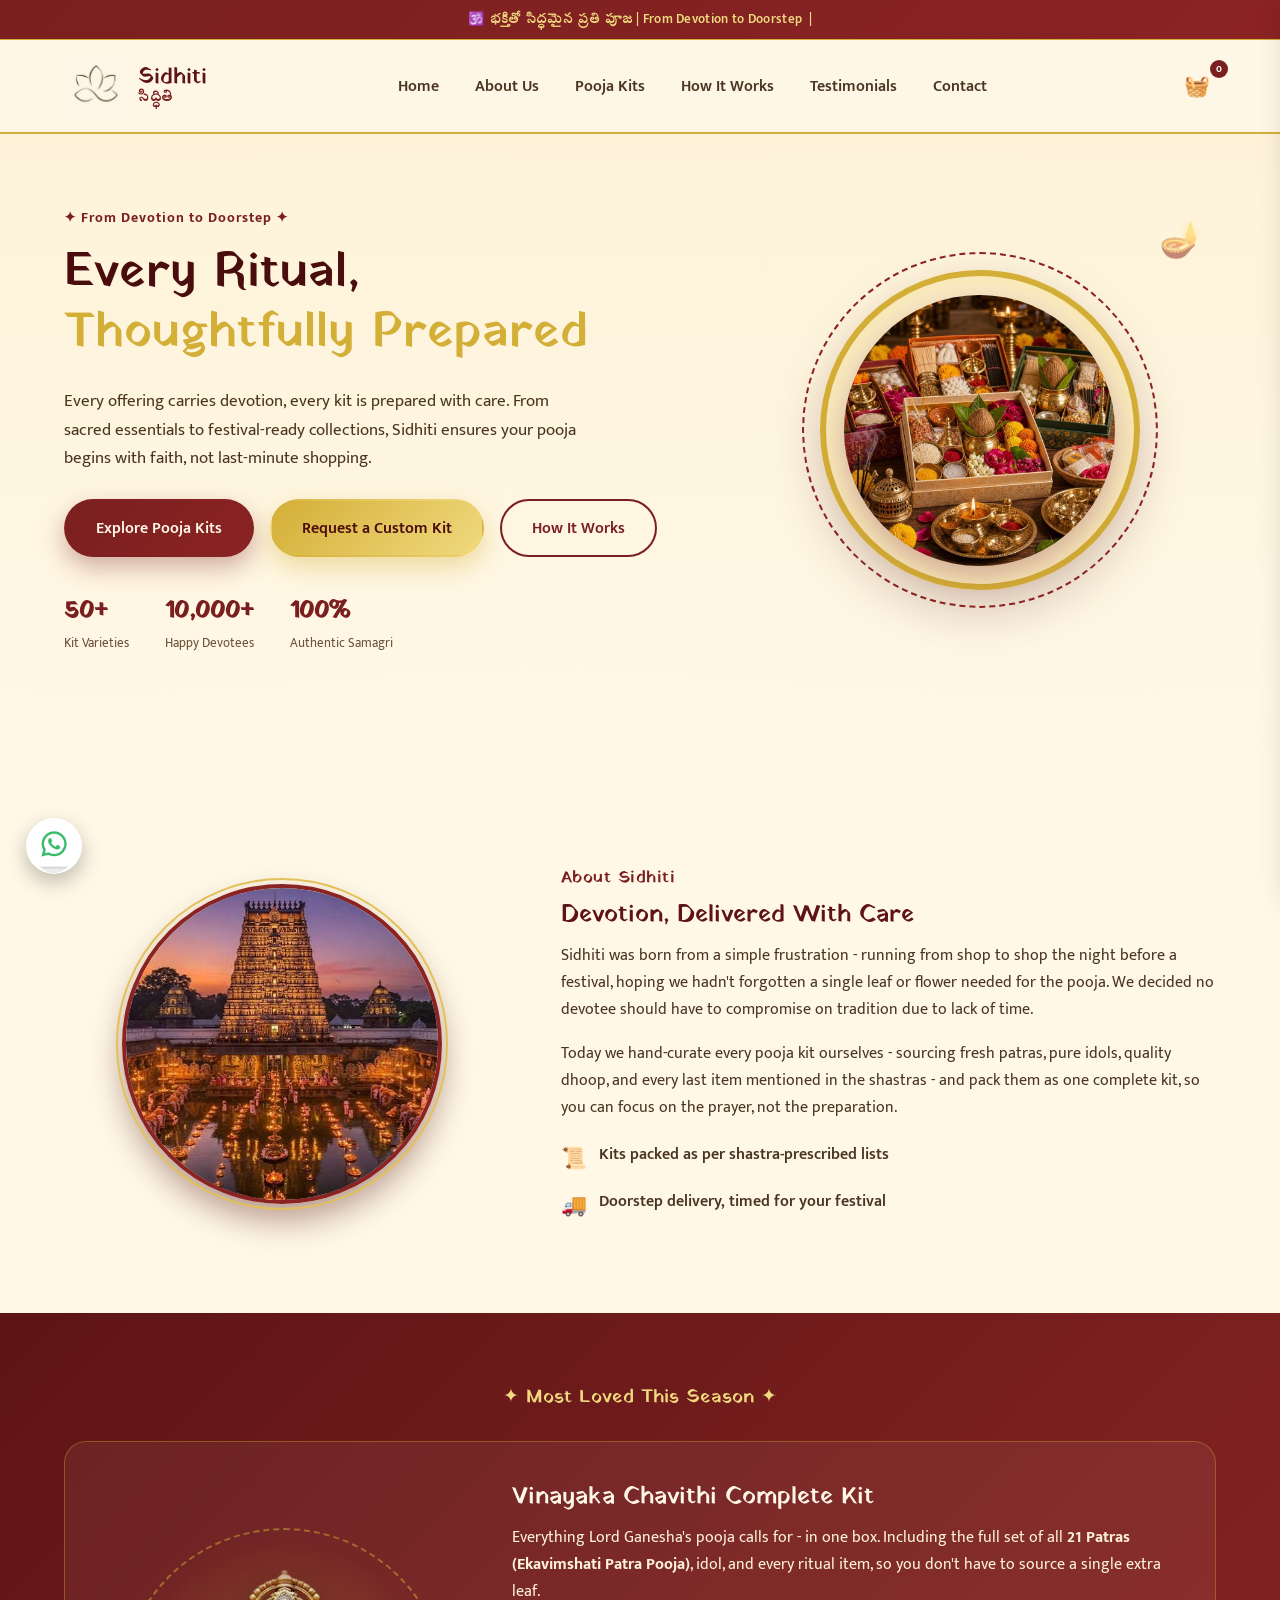
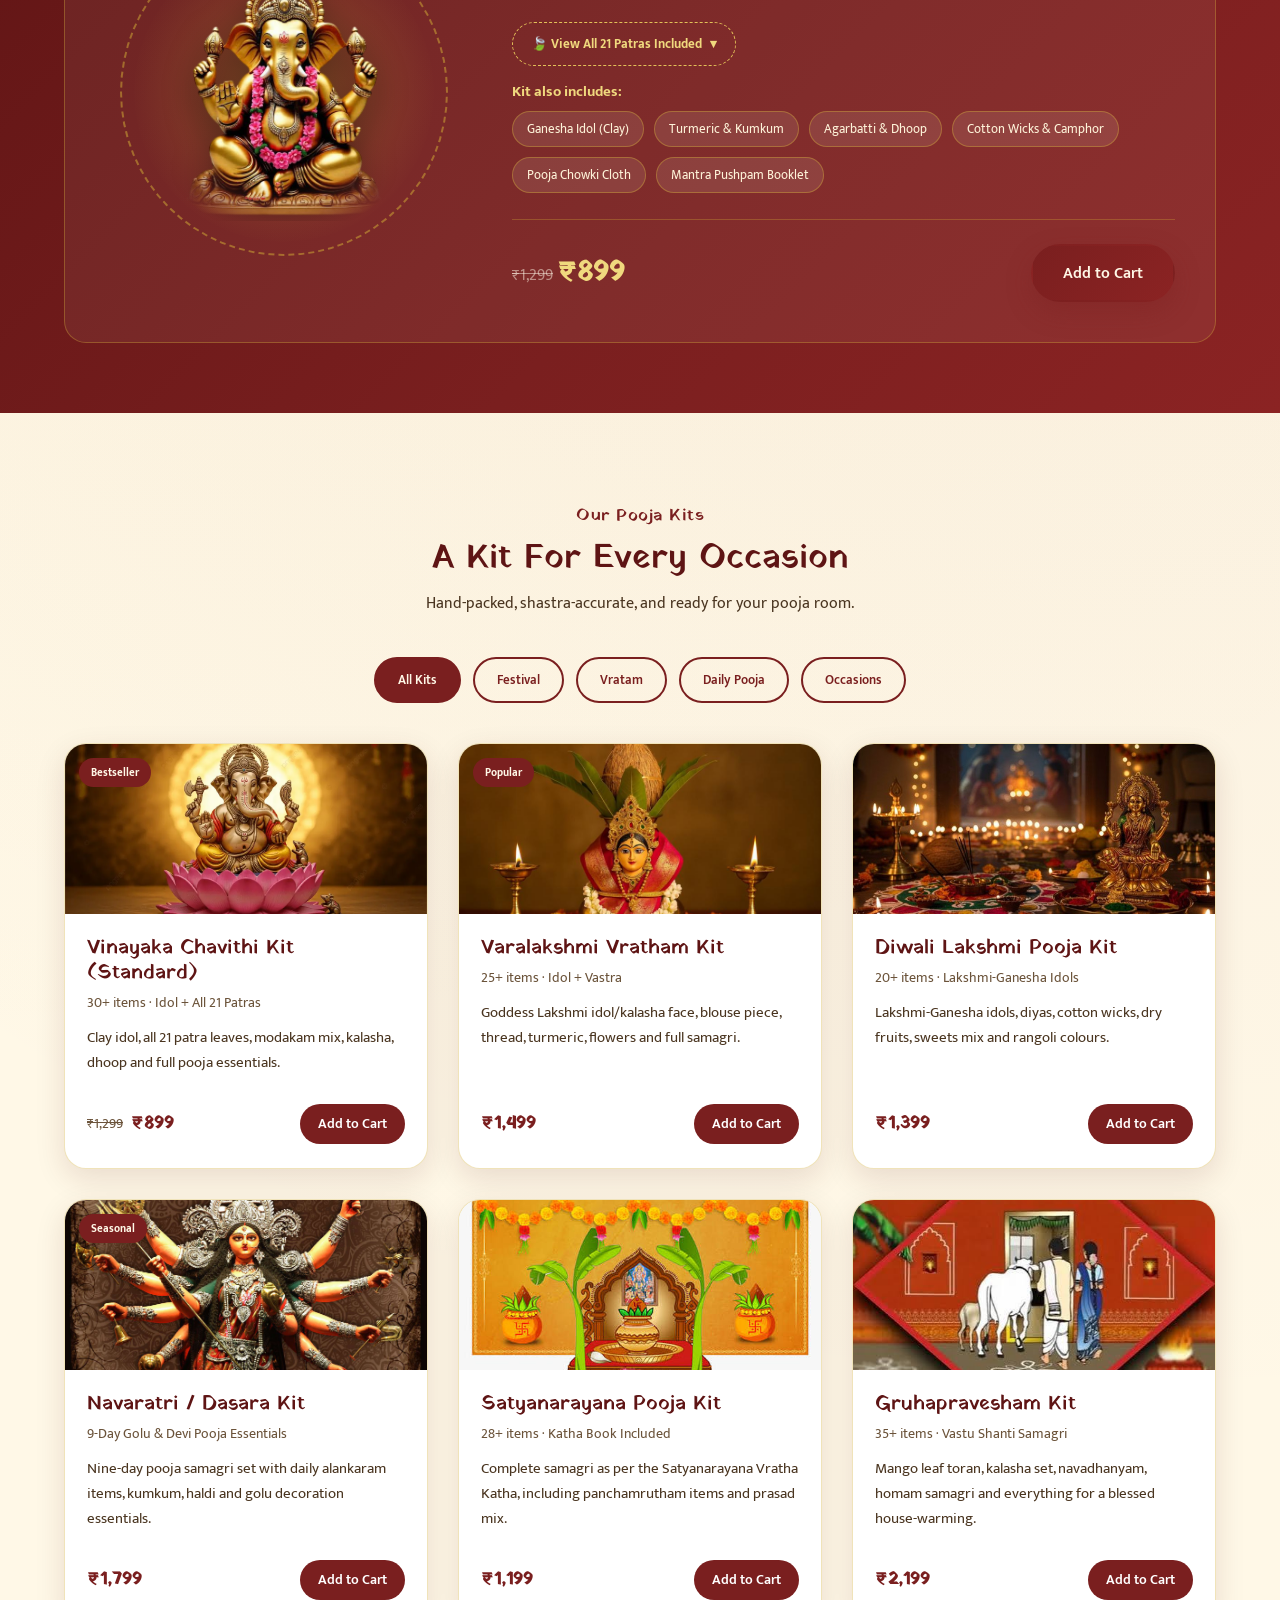
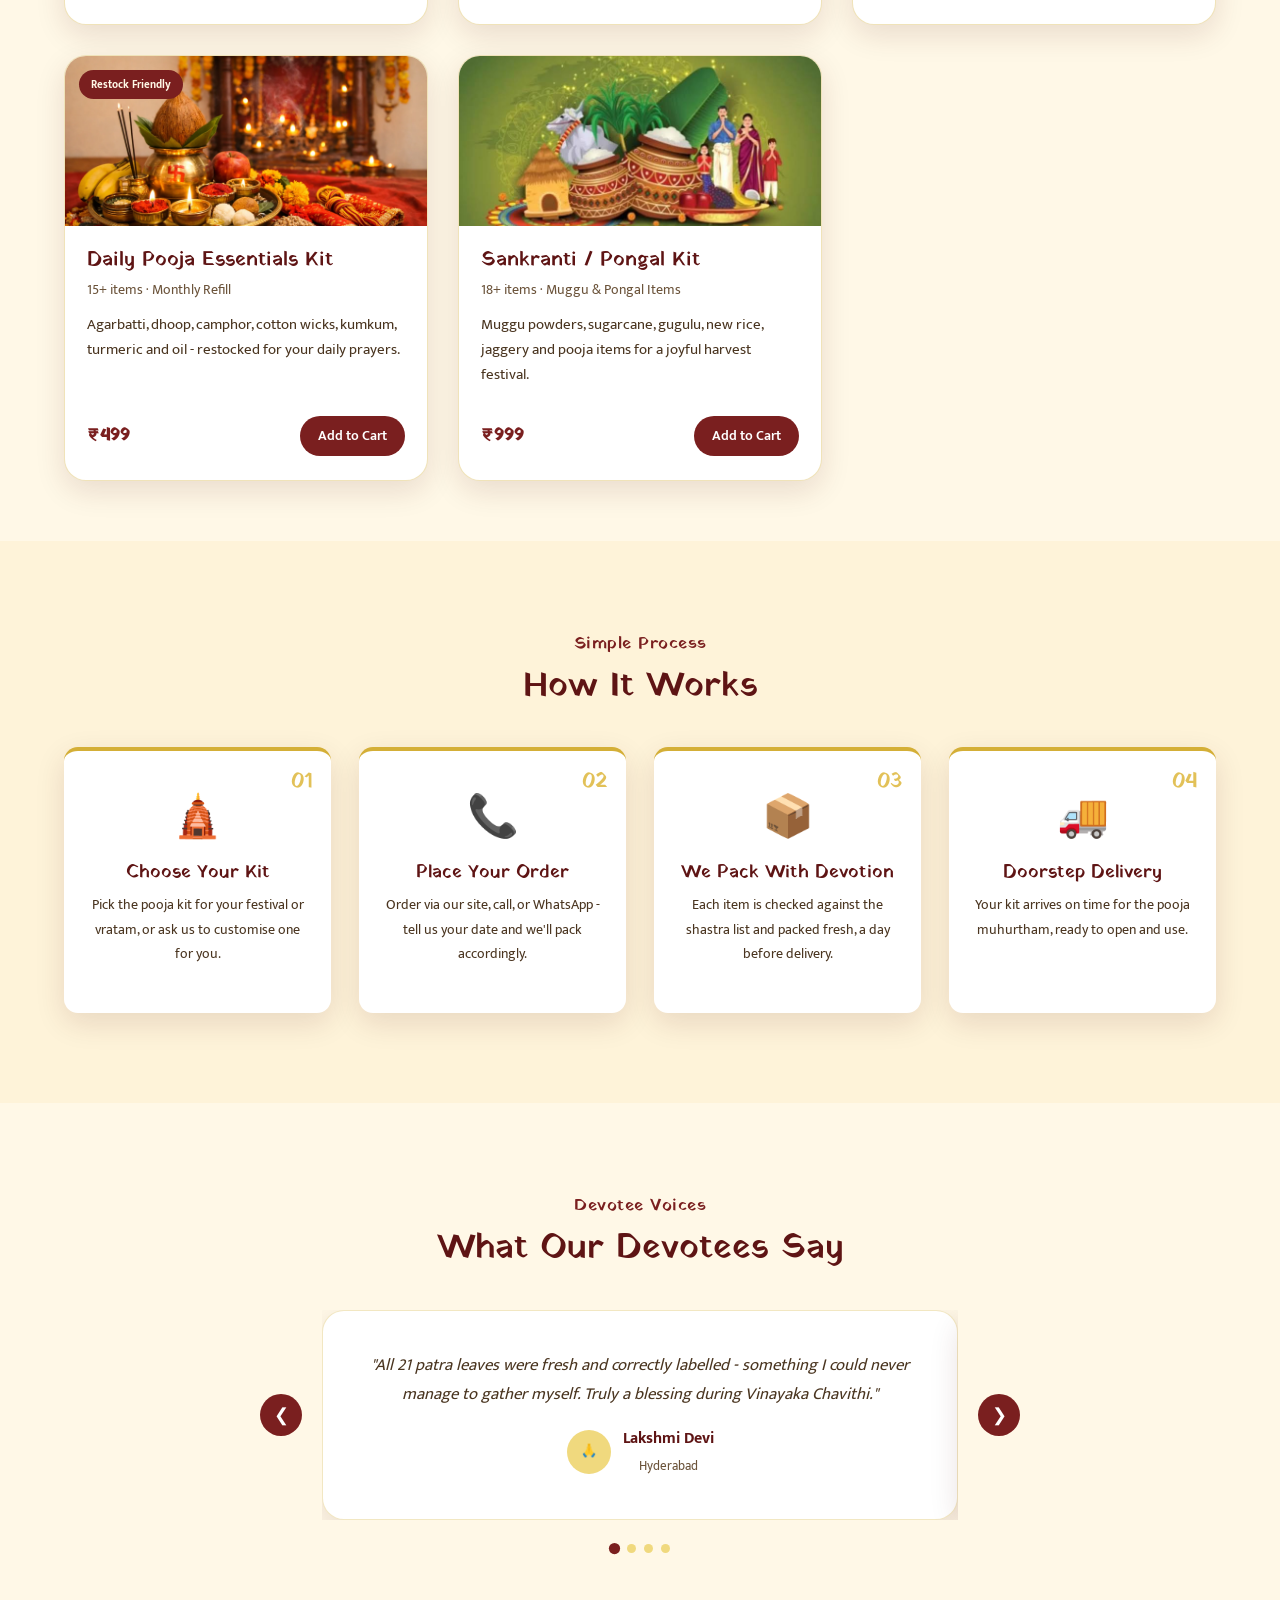
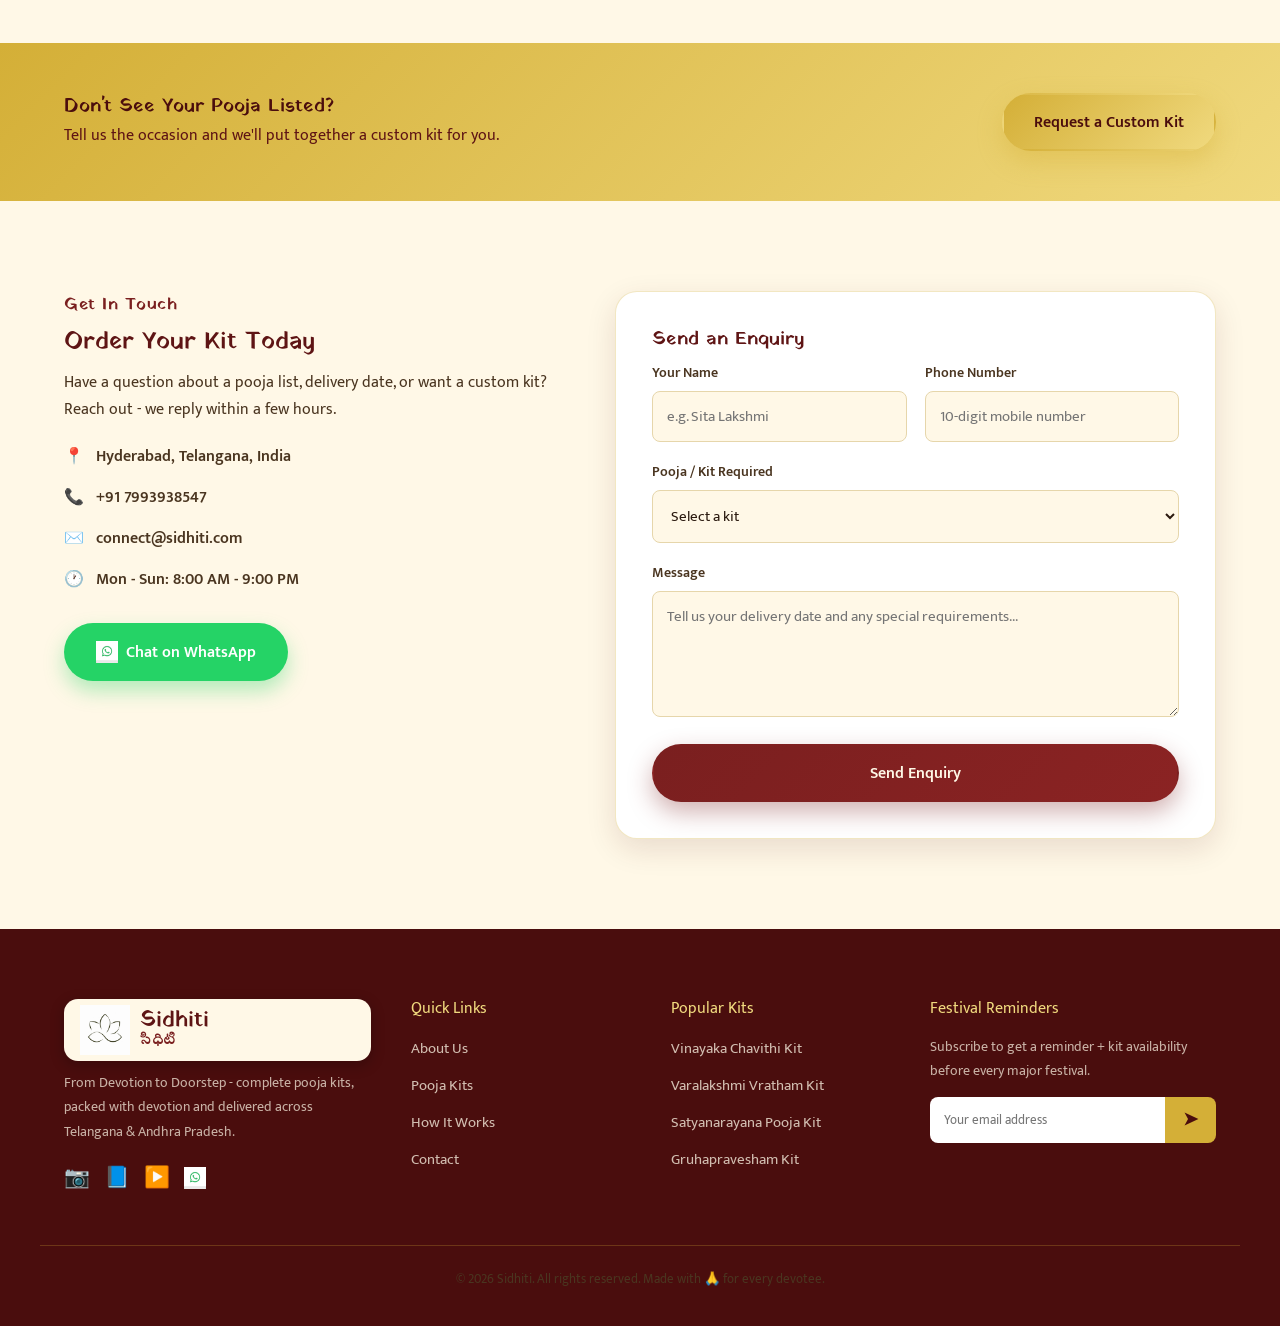
<file: index.html>
<!DOCTYPE html>
<html lang="en">
<head>
<meta charset="UTF-8">
<meta name="viewport" content="width=device-width, initial-scale=1.0">
<title>Sidhiti | From Devotion to Doorstep</title>
<meta name="description" content="Sidhiti - From Devotion to Doorstep. Complete, authentic pooja kits - Vinayaka Chavithi, Varalakshmi Vratham, Satyanarayana Pooja and more - curated for devotees across Telangana &amp; Andhra Pradesh.">
<link rel="preconnect" href="https://fonts.googleapis.com">
<link rel="preconnect" href="https://fonts.gstatic.com" crossorigin>
<link href="https://fonts.googleapis.com/css2?family=Yatra+One&family=Mukta:wght@400;500;600;700&family=Tiro+Telugu&display=swap" rel="stylesheet">
<link rel="stylesheet" href="style.css">
</head>
<body>

<!-- ===== TOP UTILITY BAR ===== -->
<div class="utility-bar">
  <p><span class="telugu-text">🕉️ భక్తితో సిద్ధమైన ప్రతి పూజ</span> | From Devotion to Doorstep &nbsp;|</p>
</div>

<!-- ===== HEADER / NAV ===== -->
<header class="site-header" id="header">
  <div class="container header-inner">
    <a href="#home" class="logo">
      <img src="Sidhiti_Logo.jpeg" alt="Sidhiti - Devotion to your door step" class="logo-img">
      <span class="logo-text">
        <span class="logo-main">Sidhiti</span>
        <span class="logo-sub telugu-text">సిద్ధితి</span>
      </span>
    </a>

    <nav class="main-nav" id="mainNav">
      <ul>
        <li><a href="#home">Home</a></li>
        <li><a href="#about">About Us</a></li>
        <li><a href="#kits">Pooja Kits</a></li>
        <li><a href="#how">How It Works</a></li>
        <li><a href="#testimonials">Testimonials</a></li>
        <li><a href="#contact">Contact</a></li>
      </ul>
    </nav>

    <div class="header-actions">
      <button class="icon-btn" id="cartBtn" aria-label="View cart">
        🧺 <span class="cart-count" id="cartCount">0</span>
      </button>
      <button class="hamburger" id="hamburger" aria-label="Toggle menu">
        <span></span><span></span><span></span>
      </button>
    </div>
  </div>
</header>

<!-- ===== HERO ===== -->
<section class="hero" id="home">
  <div class="hero-diyas" aria-hidden="true">🪔</div>
  <div class="container hero-inner">
    <div class="hero-text">
      <span class="eyebrow">✦ From Devotion to Doorstep ✦</span>
      <h1>Every Ritual, <br><span class="highlight">Thoughtfully Prepared</span></h1>
      <p>Every offering carries devotion, every kit is prepared with care. From sacred essentials to festival-ready collections, Sidhiti ensures your pooja begins with faith, not last-minute shopping.</p>
      <div class="hero-btns">
        <a href="#kits" class="btn btn-primary">Explore Pooja Kits</a>
        <a href="#contact" class="btn btn-gold">Request a Custom Kit</a>
        <a href="#how" class="btn btn-outline">How It Works</a>
      </div>
      <div class="hero-trust">
        <div><strong>50+</strong><span>Kit Varieties</span></div>
        <div><strong>10,000+</strong><span>Happy Devotees</span></div>
        <div><strong>100%</strong><span>Authentic Samagri</span></div>
      </div>
    </div>
    <div class="hero-visual">
      <div class="kalash-frame">
        <img src="Main_image.jpg" alt="Sidhiti pooja kit essentials - kalasha, coconut, flowers and thali" class="hero-img">
        <div class="thali-ring"></div>
      </div>
    </div>
  </div>
  <svg class="hero-wave" viewBox="0 0 1440 100" preserveAspectRatio="none"><path d="M0,64 C240,100 480,0 720,32 C960,64 1200,100 1440,48 L1440,100 L0,100 Z"></path></svg>
</section>

<!-- ===== ABOUT ===== -->
<section class="about" id="about">
  <div class="container about-inner">
    <div class="about-visual">
      <div class="pattern-frame">
        <img src="About_image.jpg" alt="Temple gopuram lit with diyas at dusk - the devotion behind Sidhiti" class="about-img">
      </div>
    </div>
    <div class="about-text">
      <span class="section-tag">About Sidhiti</span>
      <h2>Devotion, Delivered With Care</h2>
      <p>Sidhiti was born from a simple frustration - running from shop to shop the night before a festival, hoping we hadn't forgotten a single leaf or flower needed for the pooja. We decided no devotee should have to compromise on tradition due to lack of time.</p>
      <p>Today we hand-curate every pooja kit ourselves - sourcing fresh patras, pure idols, quality dhoop, and every last item mentioned in the shastras - and pack them as one complete kit, so you can focus on the prayer, not the preparation.</p>
      <ul class="about-points">
        <li><span>📜</span> Kits packed as per shastra-prescribed lists</li>
        <li><span>🚚</span> Doorstep delivery, timed for your festival</li>
      </ul>
    </div>
  </div>
</section>

<!-- ===== FEATURED KIT : VINAYAKA CHAVITHI ===== -->
<section class="featured-kit">
  <div class="container featured-inner">
    <div class="featured-badge">✦ Most Loved This Season ✦</div>
    <div class="featured-grid">
      <div class="featured-media">
        <div class="ganesh-frame">
          <img src="Ganesh_image.jpg.png" alt="Lord Ganesha idol included in the Vinayaka Chavithi Complete Kit" class="featured-img">
        </div>
        <!-- <div class="featured-tag">Bestseller</div> -->
      </div>
      <div class="featured-content">
        <h2>Vinayaka Chavithi Complete Kit</h2>
        <p class="featured-desc">Everything Lord Ganesha's pooja calls for - in one box. Including the full set of all <strong>21 Patras (Ekavimshati Patra Pooja)</strong>, idol, and every ritual item, so you don't have to source a single extra leaf.</p>

        <button class="patra-toggle" id="patraToggle">🍃 View All 21 Patras Included <span>▾</span></button>
        <div class="patra-list" id="patraList">
          <ol>
            <li>Machipatram (Bamboo leaf)</li>
            <li>Brihatipatram (Vakudu leaf)</li>
            <li>Bilvapatram (Bael leaf)</li>
            <li>Durvayugmam (Durva grass)</li>
            <li>Dhattutrapatram (Datura leaf)</li>
            <li>Badaripatram (Regu/Jujube leaf)</li>
            <li>Apamargapatram (Uttareni leaf)</li>
            <li>Tulasipatram (Tulasi leaf)</li>
            <li>Chutapatram (Mango leaf)</li>
            <li>Karaveerapatram (Kanuga leaf)</li>
            <li>Vishnukrantapatram (Vishnukranta leaf)</li>
            <li>Dadimipatram (Pomegranate leaf)</li>
            <li>Devadarupatram (Devadaru leaf)</li>
            <li>Marubakapatram (Marvam leaf)</li>
            <li>Sindhuvarapatram (Vavili leaf)</li>
            <li>Jaajipatram (Jaji leaf)</li>
            <li>Gandaki/Ganikapatram (Ganiki leaf)</li>
            <li>Shamipatram (Jammi leaf)</li>
            <li>Ashvatthapatram (Ravi/Peepal leaf)</li>
            <li>Arjunapatram (Maddi leaf)</li>
            <li>Arkapatram (Jilledu leaf)</li>
          </ol>
        </div>

        <div class="featured-includes">
          <h4>Kit also includes:</h4>
          <div class="chip-list">
            <span class="chip">Ganesha Idol (Clay)</span>
            <span class="chip">Turmeric &amp; Kumkum</span>
            <span class="chip">Agarbatti &amp; Dhoop</span>
            <span class="chip">Cotton Wicks &amp; Camphor</span>
            <span class="chip">Pooja Chowki Cloth</span>
            <span class="chip">Mantra Pushpam Booklet</span>
          </div>
        </div>

        <div class="featured-price-row">
          <div class="price-block">
            <span class="price-old">₹1,299</span>
            <span class="price-current">₹899</span>
          </div>
          <button class="btn btn-primary add-cart-btn" data-name="Vinayaka Chavithi Complete Kit" data-price="899">Add to Cart</button>
        </div>
      </div>
    </div>
  </div>
</section>

<!-- ===== KITS GRID ===== -->
<section class="kits" id="kits">
  <div class="container">
    <span class="section-tag center">Our Pooja Kits</span>
    <h2 class="section-title center">A Kit For Every Occasion</h2>
    <p class="section-sub center">Hand-packed, shastra-accurate, and ready for your pooja room.</p>

    <div class="filter-bar" id="filterBar">
      <button class="filter-btn active" data-filter="all">All Kits</button>
      <button class="filter-btn" data-filter="festival">Festival</button>
      <button class="filter-btn" data-filter="vratam">Vratam</button>
      <button class="filter-btn" data-filter="daily">Daily Pooja</button>
      <button class="filter-btn" data-filter="occasion">Occasions</button>
    </div>

    <div class="kit-grid" id="kitGrid">
      <!-- Cards injected by JS from data, plus static fallback below -->
    </div>
  </div>
</section>

<!-- ===== HOW IT WORKS ===== -->
<section class="how" id="how">
  <div class="container">
    <span class="section-tag center">Simple Process</span>
    <h2 class="section-title center">How It Works</h2>
    <div class="how-steps">
      <div class="how-step">
        <div class="how-icon">🛕</div>
        <span class="how-num">01</span>
        <h3>Choose Your Kit</h3>
        <p>Pick the pooja kit for your festival or vratam, or ask us to customise one for you.</p>
      </div>
      <div class="how-step">
        <div class="how-icon">📞</div>
        <span class="how-num">02</span>
        <h3>Place Your Order</h3>
        <p>Order via our site, call, or WhatsApp - tell us your date and we'll pack accordingly.</p>
      </div>
      <div class="how-step">
        <div class="how-icon">📦</div>
        <span class="how-num">03</span>
        <h3>We Pack With Devotion</h3>
        <p>Each item is checked against the shastra list and packed fresh, a day before delivery.</p>
      </div>
      <div class="how-step">
        <div class="how-icon">🚚</div>
        <span class="how-num">04</span>
        <h3>Doorstep Delivery</h3>
        <p>Your kit arrives on time for the pooja muhurtham, ready to open and use.</p>
      </div>
    </div>
  </div>
</section>

<!-- ===== TESTIMONIALS ===== -->
<section class="testimonials" id="testimonials">
  <div class="container">
    <span class="section-tag center">Devotee Voices</span>
    <h2 class="section-title center">What Our Devotees Say</h2>

    <div class="testimonial-slider">
      <button class="slide-arrow prev" id="prevTestimonial" aria-label="Previous">❮</button>
      <div class="testimonial-track-wrap">
        <div class="testimonial-track" id="testimonialTrack">
          <div class="testimonial-card">
            <p>"All 21 patra leaves were fresh and correctly labelled - something I could never manage to gather myself. Truly a blessing during Vinayaka Chavithi."</p>
            <div class="testimonial-author">
              <span class="avatar">🙏</span>
              <div><strong>Lakshmi Devi</strong><span>Hyderabad</span></div>
            </div>
          </div>
          <div class="testimonial-card">
            <p>"Ordered the Varalakshmi Vratham kit last minute and it still arrived a day early, perfectly packed. Highly recommend Sidhiti."</p>
            <div class="testimonial-author">
              <span class="avatar">🙏</span>
              <div><strong>Radhika Sharma</strong><span>Bengaluru</span></div>
            </div>
          </div>
          <div class="testimonial-card">
            <p>"The Satyanarayana Pooja kit had every single item mentioned in the katha book. No last-minute shop runs, finally!"</p>
            <div class="testimonial-author">
              <span class="avatar">🙏</span>
              <div><strong>Venkat Rao</strong><span>Vijayawada</span></div>
            </div>
          </div>
          <div class="testimonial-card">
            <p>"Gruhapravesham kit was so thoughtfully packed - even the mango leaves toran was included. Wonderful service."</p>
            <div class="testimonial-author">
              <span class="avatar">🙏</span>
              <div><strong>Anitha Reddy</strong><span>Vizag</span></div>
            </div>
          </div>
        </div>
      </div>
      <button class="slide-arrow next" id="nextTestimonial" aria-label="Next">❯</button>
    </div>
    <div class="testimonial-dots" id="testimonialDots"></div>
  </div>
</section>

<!-- ===== CTA STRIP ===== -->
<section class="cta-strip">
  <div class="container cta-inner">
    <div>
      <h3>Don't See Your Pooja Listed?</h3>
      <p>Tell us the occasion and we'll put together a custom kit for you.</p>
    </div>
    <a href="#contact" class="btn btn-gold">Request a Custom Kit</a>
  </div>
</section>

<!-- ===== CONTACT ===== -->
<section class="contact" id="contact">
  <div class="container contact-inner">
    <div class="contact-info">
      <span class="section-tag">Get In Touch</span>
      <h2>Order Your Kit Today</h2>
      <p>Have a question about a pooja list, delivery date, or want a custom kit? Reach out - we reply within a few hours.</p>
      <ul class="contact-list">
        <li><span>📍</span> Hyderabad, Telangana, India</li>
        <li><span>📞</span> +91 7993938547</li>
        <li><span>✉️</span> connect@sidhiti.com</li>
        <li><span>🕐</span> Mon - Sun: 8:00 AM - 9:00 PM</li>
      </ul>
      <button type="button" class="btn btn-whatsapp" id="whatsappLink"><img src="whatsapp_image.png" alt="" class="whatsapp-icon"> Chat on WhatsApp</button>
    </div>

    <form class="contact-form" id="contactForm">
      <h3>Send an Enquiry</h3>
      <div class="form-row">
        <div class="form-group">
          <label for="name">Your Name</label>
          <input type="text" id="name" name="name" placeholder="e.g. Sita Lakshmi" required>
        </div>
        <div class="form-group">
          <label for="phone">Phone Number</label>
          <input type="tel" id="phone" name="phone" placeholder="10-digit mobile number" required pattern="[0-9]{10}">
        </div>
      </div>
      <div class="form-group">
        <label for="poojaType">Pooja / Kit Required</label>
        <select id="poojaType" name="poojaType" required>
          <option value="" disabled selected>Select a kit</option>
          <option>Custom Kit</option>
          <option>Vinayaka Chavithi Kit</option>
          <option>Varalakshmi Vratham Kit</option>
          <option>Satyanarayana Pooja Kit</option>
          <option>Navaratri / Dasara Kit</option>
          <option>Diwali Lakshmi Pooja Kit</option>
          <option>Gruhapravesham Kit</option>
          <option>Daily Pooja Kit</option>
        </select>
      </div>
      <div class="form-group">
        <label for="message">Message</label>
        <textarea id="message" name="message" rows="4" placeholder="Tell us your delivery date and any special requirements..."></textarea>
      </div>
      <button type="submit" class="btn btn-primary full-width">Send Enquiry</button>
      <p class="form-success" id="formSuccess">🙏 Thank you! Your enquiry has been received. We'll contact you shortly.</p>
    </form>
  </div>
</section>

<!-- ===== FOOTER ===== -->
<footer class="site-footer">
  <div class="container footer-inner">
    <div class="footer-brand">
      <a href="#home" class="logo logo-on-dark">
        <img src="Sidhiti_Logo.jpeg" alt="Sidhiti - Devotion to your door step" class="logo-img">
        <span class="logo-text">
          <span class="logo-main">Sidhiti</span>
          <span class="logo-sub telugu-text">సిధిటి</span>
        </span>
      </a>
      <p>From Devotion to Doorstep - complete pooja kits, packed with devotion and delivered across Telangana &amp; Andhra Pradesh.</p>
      <div class="footer-social">
        <a href="#" aria-label="Instagram">📷</a>
        <a href="#" aria-label="Facebook">📘</a>
        <a href="#" aria-label="YouTube">▶️</a>
        <button type="button" class="footer-whatsapp-btn" aria-label="WhatsApp" id="footerWhatsapp"><img src="whatsapp_image.png" alt="WhatsApp" class="whatsapp-icon"></button>
      </div>
    </div>
    <div class="footer-links">
      <h4>Quick Links</h4>
      <ul>
        <li><a href="#about">About Us</a></li>
        <li><a href="#kits">Pooja Kits</a></li>
        <li><a href="#how">How It Works</a></li>
        <li><a href="#contact">Contact</a></li>
      </ul>
    </div>
    <div class="footer-links">
      <h4>Popular Kits</h4>
      <ul>
        <li><a href="#kits">Vinayaka Chavithi Kit</a></li>
        <li><a href="#kits">Varalakshmi Vratham Kit</a></li>
        <li><a href="#kits">Satyanarayana Pooja Kit</a></li>
        <li><a href="#kits">Gruhapravesham Kit</a></li>
      </ul>
    </div>
    <div class="footer-newsletter">
      <h4>Festival Reminders</h4>
      <p>Subscribe to get a reminder + kit availability before every major festival.</p>
      <form id="newsletterForm">
        <input type="email" placeholder="Your email address" required>
        <button type="submit">➤</button>
      </form>
    </div>
  </div>
  <div class="footer-bottom">
    <p>&copy; <span id="year"></span> Sidhiti. All rights reserved. Made with 🙏 for every devotee.</p>
  </div>
</footer>

<button type="button" class="whatsapp-float" id="whatsappFloat" aria-label="Chat on WhatsApp">
  <img src="whatsapp_image.png" alt="" class="whatsapp-icon whatsapp-icon-lg">
  <span class="wa-tooltip" id="waTooltip" aria-hidden="true"></span>
</button>
<button class="scroll-top" id="scrollTop" aria-label="Scroll to top">↑</button>

<!-- Cart Drawer -->
<div class="cart-drawer" id="cartDrawer">
  <div class="cart-drawer-header">
    <h3>🧺 Your Cart</h3>
    <button id="closeCart" aria-label="Close cart">✕</button>
  </div>
  <div class="cart-items" id="cartItems">
    <p class="cart-empty" id="cartEmpty">Your cart is empty. Explore our pooja kits!</p>
  </div>
  <div class="cart-footer">
    <div class="cart-total-row">
      <span>Total</span>
      <strong id="cartTotal">₹0</strong>
    </div>
    <a href="#contact" class="btn btn-primary full-width" id="checkoutBtn">Enquire to Checkout</a>
  </div>
</div>
<div class="overlay" id="overlay"></div>

<script src="kits-data.js"></script>
<script src="script.js"></script>
</body>
</html>
</file>
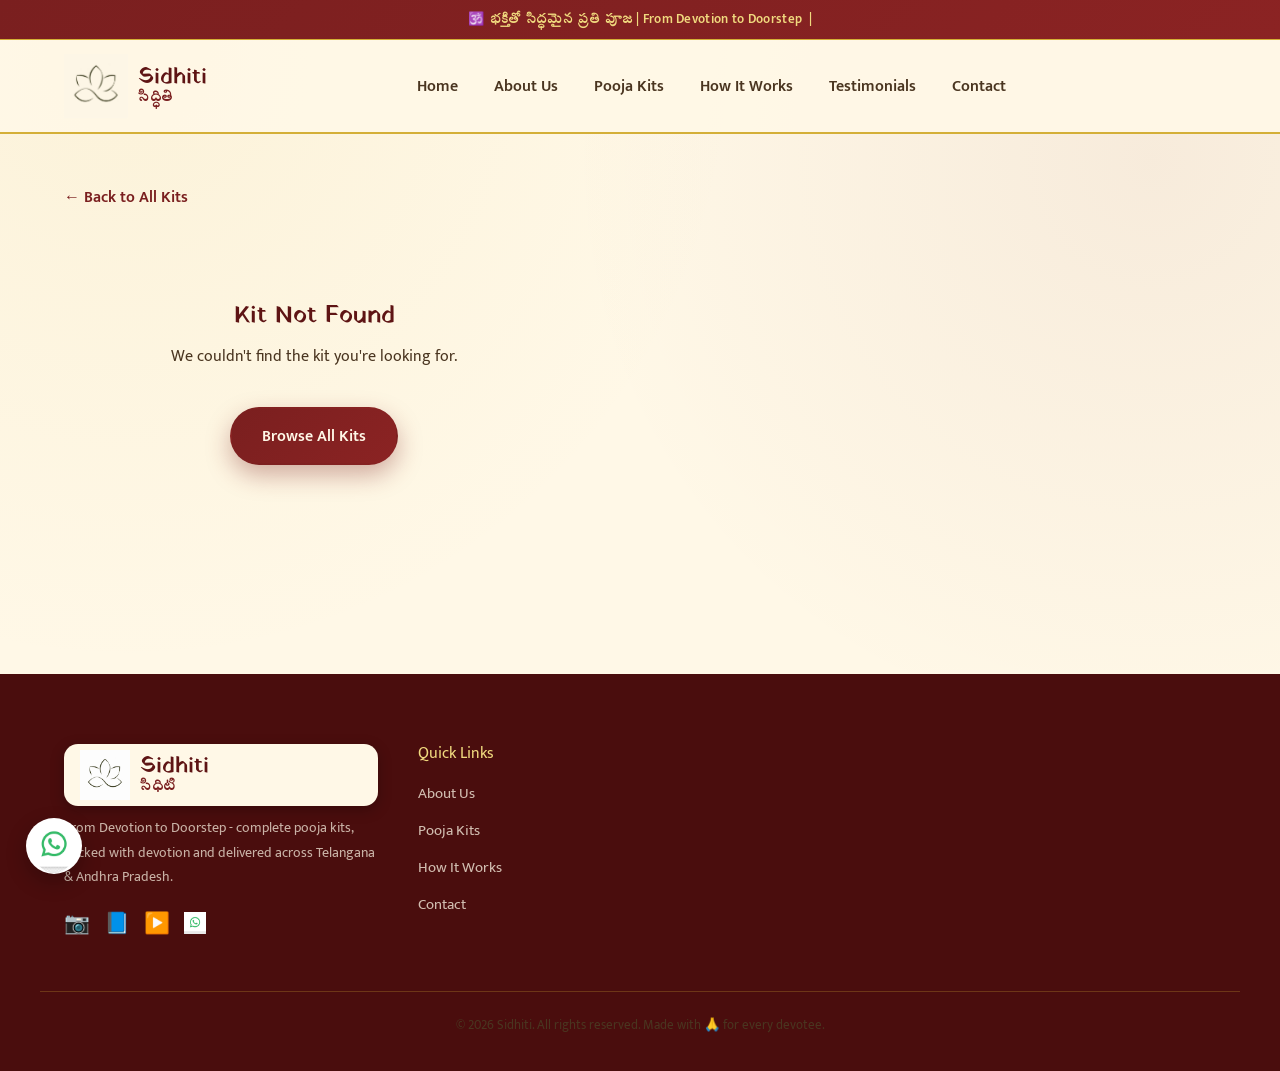
<file: kit-details.html>
<!DOCTYPE html>
<html lang="en">
<head>
<meta charset="UTF-8">
<meta name="viewport" content="width=device-width, initial-scale=1.0">
<title>Kit Details | Sidhiti</title>
<meta name="description" content="Sidhiti pooja kit details - full contents, price and enquiry.">
<link rel="preconnect" href="https://fonts.googleapis.com">
<link rel="preconnect" href="https://fonts.gstatic.com" crossorigin>
<link href="https://fonts.googleapis.com/css2?family=Yatra+One&family=Mukta:wght@400;500;600;700&family=Tiro+Telugu&display=swap" rel="stylesheet">
<link rel="stylesheet" href="style.css">
</head>
<body>

<!-- ===== TOP UTILITY BAR ===== -->
<div class="utility-bar">
  <p><span class="telugu-text">🕉️ భక్తితో సిద్ధమైన ప్రతి పూజ</span> | From Devotion to Doorstep &nbsp;|</p>
</div>

<!-- ===== HEADER / NAV ===== -->
<header class="site-header" id="header">
  <div class="container header-inner">
    <a href="index.html#home" class="logo">
      <img src="Sidhiti_Logo.jpeg" alt="Sidhiti - Devotion to your door step" class="logo-img">
      <span class="logo-text">
        <span class="logo-main">Sidhiti</span>
        <span class="logo-sub telugu-text">సిద్ధితి</span>
      </span>
    </a>

    <nav class="main-nav" id="mainNav">
      <ul>
        <li><a href="index.html#home">Home</a></li>
        <li><a href="index.html#about">About Us</a></li>
        <li><a href="index.html#kits">Pooja Kits</a></li>
        <li><a href="index.html#how">How It Works</a></li>
        <li><a href="index.html#testimonials">Testimonials</a></li>
        <li><a href="index.html#contact">Contact</a></li>
      </ul>
    </nav>

    <div class="header-actions">
      <button class="hamburger" id="hamburger" aria-label="Toggle menu">
        <span></span><span></span><span></span>
      </button>
    </div>
  </div>
</header>

<!-- ===== KIT DETAILS ===== -->
<section class="kit-detail" id="kitDetail">
  <div class="container">
    <a href="index.html#kits" class="back-link">← Back to All Kits</a>
    <div class="kit-detail-grid" id="kitDetailContent">
      <!-- Populated by js/kit-details.js -->
    </div>
  </div>
</section>

<!-- ===== FOOTER ===== -->
<footer class="site-footer">
  <div class="container footer-inner">
    <div class="footer-brand">
      <a href="index.html#home" class="logo logo-on-dark">
        <img src="Sidhiti_Logo.jpeg" alt="Sidhiti - Devotion to your door step" class="logo-img">
        <span class="logo-text">
          <span class="logo-main">Sidhiti</span>
          <span class="logo-sub telugu-text">సిధిటి</span>
        </span>
      </a>
      <p>From Devotion to Doorstep - complete pooja kits, packed with devotion and delivered across Telangana &amp; Andhra Pradesh.</p>
      <div class="footer-social">
        <a href="#" aria-label="Instagram">📷</a>
        <a href="#" aria-label="Facebook">📘</a>
        <a href="#" aria-label="YouTube">▶️</a>
        <button type="button" class="footer-whatsapp-btn" aria-label="WhatsApp" id="footerWhatsapp"><img src="whatsapp_image.png" alt="WhatsApp" class="whatsapp-icon"></button>
      </div>
    </div>
    <div class="footer-links">
      <h4>Quick Links</h4>
      <ul>
        <li><a href="index.html#about">About Us</a></li>
        <li><a href="index.html#kits">Pooja Kits</a></li>
        <li><a href="index.html#how">How It Works</a></li>
        <li><a href="index.html#contact">Contact</a></li>
      </ul>
    </div>
  </div>
  <div class="footer-bottom">
    <p>&copy; <span id="year"></span> Sidhiti. All rights reserved. Made with 🙏 for every devotee.</p>
  </div>
</footer>

<button type="button" class="whatsapp-float" id="whatsappFloat" aria-label="Chat on WhatsApp">
  <img src="whatsapp_image.png" alt="" class="whatsapp-icon whatsapp-icon-lg">
</button>
<div class="overlay" id="overlay"></div>

<script src="kits-data.js"></script>
<script src="kit-details.js"></script>
</body>
</html>
</file>
<file: style.css>
/* =========================================================
   Sidhiti — Traditional Pooja Kit Store
   ========================================================= */

:root{
  --maroon-900:#4a0d0d;
  --maroon-800:#5e1414;
  --maroon-700:#7a1f1f;
  --maroon-600:#8b2323;
  --maroon-glow:#a52a2a;
  --gold-500:#d4af37;
  --gold-400:#e2c158;
  --gold-300:#f0d97e;
  --cream-100:#fff8e7;
  --cream-200:#fef3d9;
  --cream-300:#f8e8c4;
  --ink-900:#2b1a10;
  --ink-700:#4a3520;
  --ink-500:#6b533a;
  --shadow-soft: 0 10px 30px rgba(74,13,13,0.12);
  --shadow-strong: 0 20px 50px rgba(74,13,13,0.22);
  --radius-lg: 22px;
  --radius-md: 14px;
  --radius-sm: 8px;
  --font-display: 'Yatra One', 'Tiro Telugu', cursive;
  --font-body: 'Mukta', sans-serif;
}

*,*::before,*::after{ box-sizing:border-box; }
html{ scroll-behavior:smooth; scroll-padding-top:90px; }
body{
  margin:0;
  font-family:var(--font-body);
  color:var(--ink-900);
  background:var(--cream-100);
  background-image:
    radial-gradient(circle at 10% 5%, rgba(212,175,55,0.08), transparent 40%),
    radial-gradient(circle at 90% 15%, rgba(122,31,31,0.06), transparent 40%);
  overflow-x:hidden;
}
img{ max-width:100%; display:block; }
a{ text-decoration:none; color:inherit; }
ul{ list-style:none; margin:0; padding:0; }
button{ font-family:inherit; cursor:pointer; border:none; background:none; }
.container{
  width:100%;
  max-width:1200px;
  margin:0 auto;
  padding:0 24px;
}
h1,h2,h3,h4{
  font-family:var(--font-display);
  color:var(--maroon-800);
  line-height:1.25;
  margin:0 0 .5em;
  font-weight:400;
}
p{ margin:0 0 1em; color:var(--ink-700); line-height:1.7; }

/* ===== Decorative divider used repeatedly ===== */
.section-tag{
  display:inline-block;
  font-family:var(--font-display);
  color:var(--maroon-700);
  font-size:1.05rem;
  letter-spacing:.5px;
  position:relative;
  margin-bottom:10px;
}
.section-tag.center{ display:block; text-align:center; }
.section-title{ font-size:2.1rem; margin-bottom:.3em; }
.section-title.center{ text-align:center; }
.section-sub.center{ text-align:center; max-width:560px; margin:0 auto 40px; }

/* ===== Buttons ===== */
.btn{
  display:inline-flex;
  align-items:center;
  justify-content:center;
  gap:8px;
  padding:14px 30px;
  border-radius:50px;
  font-weight:600;
  font-size:.98rem;
  transition:transform .25s ease, box-shadow .25s ease, background .25s ease;
  cursor:pointer;
  border:2px solid transparent;
  white-space:nowrap;
}
.btn-primary{
  background:linear-gradient(135deg, var(--maroon-700), var(--maroon-600));
  color:var(--cream-100);
  box-shadow:0 10px 24px rgba(122,31,31,0.35);
}
.btn-primary:hover{ transform:translateY(-3px); box-shadow:0 16px 30px rgba(122,31,31,0.4); }
.btn-outline{
  border-color:var(--maroon-700);
  color:var(--maroon-700);
  background:transparent;
}
.btn-outline:hover{ background:var(--maroon-700); color:var(--cream-100); transform:translateY(-3px); }
.btn-gold{
  background:linear-gradient(135deg, var(--gold-500), var(--gold-300));
  color:var(--maroon-900);
  box-shadow:0 10px 24px rgba(212,175,55,0.4);
}
.btn-gold:hover{ transform:translateY(-3px); }
.btn-whatsapp{
  background:#25D366;
  color:#fff;
  margin-top:10px;
  box-shadow:0 10px 20px rgba(37,211,102,0.35);
}
.btn-whatsapp:hover{ transform:translateY(-3px); }
.full-width{ width:100%; }

/* ===== Utility bar ===== */
.utility-bar{
  background:linear-gradient(135deg, var(--maroon-700), var(--maroon-600));
  border-bottom:1px solid var(--gold-500);
  color:var(--gold-300);
  font-weight:600;
  text-align:center;
  font-size:.82rem;
  padding:8px 12px;
  letter-spacing:.3px;
}
.utility-bar p{ color:var(--gold-300); margin:0; }
.utility-bar .telugu-text{ font-weight:700; }

/* ===== Header ===== */
.site-header{
  position:sticky;
  top:0;
  z-index:100;
  border-bottom:2px solid var(--gold-500);
}
.site-header::before{
  content:'';
  position:absolute;
  inset:0;
  background:rgba(255,248,231,0.92);
  backdrop-filter:blur(8px);
  z-index:-1;
}
.header-inner{
  display:flex;
  align-items:center;
  justify-content:space-between;
  padding:14px 24px;
}
.logo{ display:flex; align-items:center; gap:10px; }
.logo-img{
  height:64px;
  width:auto;
  display:block;
  mix-blend-mode:multiply;
}
.logo-on-dark{
  background:var(--cream-100);
  padding:6px 16px;
  border-radius:14px;
  box-shadow:0 4px 14px rgba(0,0,0,.25);
}
.logo-on-dark .logo-img{ height:50px; mix-blend-mode:normal; }
.logo-text{ display:flex; flex-direction:column; line-height:1.1; }
.logo-main{ font-family:var(--font-display); font-size:1.35rem; color:var(--maroon-800); }
.logo-sub{ font-size:.85rem; color:var(--maroon-700); font-weight:700; letter-spacing:.5px; }
.telugu-text{ font-family:var(--font-display); }

.main-nav ul{ display:flex; gap:32px; }
.main-nav a{
  font-weight:600;
  color:var(--ink-700);
  position:relative;
  padding:6px 2px;
  transition:color .2s ease;
}
.main-nav a::after{
  content:'';
  position:absolute;
  left:0; bottom:-4px;
  width:0; height:2px;
  background:var(--gold-500);
  transition:width .25s ease;
}
.main-nav a:hover{ color:var(--maroon-700); }
.main-nav a:hover::after{ width:100%; }

.header-actions{ display:flex; align-items:center; gap:16px; }
.icon-btn{ position:relative; font-size:1.3rem; }
.cart-count{
  position:absolute;
  top:-8px; right:-12px;
  background:var(--maroon-700);
  color:#fff;
  font-size:.65rem;
  font-weight:700;
  min-width:18px; height:18px;
  border-radius:50%;
  display:flex; align-items:center; justify-content:center;
  padding:0 3px;
}
.hamburger{ display:none; flex-direction:column; gap:5px; }
.hamburger span{ width:26px; height:2.5px; background:var(--maroon-800); border-radius:2px; }

/* ===== Hero ===== */
.hero{
  position:relative;
  padding:70px 0 60px;
  background:
    linear-gradient(180deg, var(--cream-200), var(--cream-100));
  overflow:hidden;
}
.hero-inner{
  display:grid;
  grid-template-columns:1.15fr .85fr;
  align-items:center;
  gap:40px;
}
.eyebrow{
  display:inline-block;
  color:var(--maroon-700);
  font-weight:700;
  letter-spacing:1px;
  font-size:.85rem;
  margin-bottom:14px;
}
.hero-text h1{
  font-size:3rem;
  color:var(--maroon-900);
}
.highlight{ color:var(--gold-500); }
.hero-text p{ max-width:520px; font-size:1.05rem; }
.hero-btns{ display:flex; gap:16px; margin:26px 0 36px; flex-wrap:wrap; }
.hero-trust{ display:flex; gap:36px; flex-wrap:wrap; }
.hero-trust strong{ display:block; font-size:1.5rem; color:var(--maroon-700); font-family:var(--font-display); }
.hero-trust span{ font-size:.82rem; color:var(--ink-500); }

.hero-visual{ display:flex; justify-content:center; align-items:center; position:relative; }
.kalash-frame{
  width:320px; height:320px;
  border-radius:50%;
  background:radial-gradient(circle, var(--cream-200) 55%, var(--gold-300) 100%);
  border:6px solid var(--gold-500);
  display:flex; align-items:center; justify-content:center;
  position:relative;
  box-shadow:var(--shadow-strong);
  animation:floaty 5s ease-in-out infinite;
}
.hero-img{
  width:88%;
  height:88%;
  border-radius:50%;
  object-fit:cover;
  object-position:center 40%;
  filter:drop-shadow(0 10px 14px rgba(122,31,31,.35));
}
.thali-ring{
  position:absolute;
  inset:-24px;
  border:2px dashed var(--maroon-600);
  border-radius:50%;
  animation:spin 24s linear infinite;
}
.hero-diyas{
  position:absolute;
  font-size:2.2rem;
  top:12%;
  right:6%;
  opacity:.5;
  animation:floaty 4s ease-in-out infinite;
}
@keyframes floaty{ 0%,100%{ transform:translateY(0);} 50%{ transform:translateY(-16px);} }
@keyframes spin{ from{ transform:rotate(0);} to{ transform:rotate(360deg);} }

.hero-wave{
  width:100%;
  height:60px;
  display:block;
  margin-top:-2px;
}
.hero-wave path{ fill:var(--cream-100); }

/* ===== About ===== */
.about{ padding:90px 0; background:var(--cream-100); }
.about-inner{
  display:grid;
  grid-template-columns:.8fr 1.2fr;
  gap:60px;
  align-items:center;
}
.pattern-frame{
  width:100%;
  aspect-ratio:1/1;
  max-width:340px;
  margin:0 auto;
  border-radius:50%;
  display:flex; align-items:center; justify-content:center;
  position:relative;
}
.pattern-frame span{ position:relative; font-size:5rem; z-index:1; }
.about-img{
  position:relative;
  z-index:1;
  width:calc(100% - 20px);
  height:calc(100% - 20px);
  border-radius:50%;
  object-fit:cover;
  object-position:center 40%;
  border:4px solid var(--maroon-600);
  outline:2px solid var(--gold-400);
  outline-offset:4px;
  box-shadow:0 16px 32px rgba(74,13,13,.4);
}
.about-points{ margin-top:20px; display:flex; flex-direction:column; gap:12px; }
.about-points li{ display:flex; gap:12px; align-items:flex-start; font-weight:600; color:var(--ink-700); }
.about-points span{ font-size:1.3rem; }

/* ===== Featured kit ===== */
.featured-kit{
  padding:70px 0;
  background:linear-gradient(135deg, var(--maroon-800), var(--maroon-700) 60%, var(--maroon-600));
  color:var(--cream-100);
  position:relative;
}
.featured-inner{ position:relative; }
.featured-badge{
  text-align:center;
  color:var(--gold-300);
  font-family:var(--font-display);
  font-size:1.2rem;
  margin-bottom:30px;
}
.featured-grid{
  display:grid;
  grid-template-columns:.7fr 1.3fr;
  gap:50px;
  align-items:center;
  background:rgba(255,248,231,0.06);
  border:1px solid rgba(212,175,55,0.35);
  border-radius:var(--radius-lg);
  padding:40px;
}
.featured-media{
  display:flex; flex-direction:column; align-items:center; gap:14px;
  position:relative;
}
.ganesh-frame{
  position:relative;
  width:100%;
  max-width:300px;
  aspect-ratio:1/1;
  border-radius:50%;
  background:radial-gradient(circle, rgba(212,175,55,.4) 0%, rgba(212,175,55,.12) 45%, transparent 72%);
  display:flex;
  align-items:center;
  justify-content:center;
}
.ganesh-frame::before{
  content:'';
  position:absolute;
  inset:-14px;
  border:2px dashed rgba(212,175,55,.5);
  border-radius:50%;
}
.featured-img{
  width:86%;
  height:86%;
  object-fit:contain;
  filter:drop-shadow(0 12px 18px rgba(0,0,0,.4));
  -webkit-mask-image:radial-gradient(circle at 50% 50%, #000 52%, rgba(0,0,0,.55) 66%, transparent 80%);
  mask-image:radial-gradient(circle at 50% 50%, #000 52%, rgba(0,0,0,.55) 66%, transparent 80%);
}
.featured-tag{
  background:var(--gold-500);
  color:var(--maroon-900);
  font-weight:700;
  font-size:.8rem;
  padding:6px 18px;
  border-radius:20px;
}
.featured-content h2{ color:var(--cream-100); }
.featured-desc{ color:var(--cream-200); }
.patra-toggle{
  color:var(--gold-300);
  font-weight:700;
  border:1px dashed var(--gold-400);
  padding:10px 18px;
  border-radius:30px;
  margin-bottom:16px;
  display:inline-flex;
  gap:8px;
  align-items:center;
  transition:background .2s ease;
}
.patra-toggle:hover{ background:rgba(212,175,55,.12); }
.patra-toggle span{ transition:transform .25s ease; }
.patra-toggle.open span{ transform:rotate(180deg); }
.patra-list{
  max-height:0;
  overflow:hidden;
  transition:max-height .4s ease;
  background:rgba(0,0,0,0.15);
  border-radius:var(--radius-md);
}
.patra-list.open{ max-height:600px; margin-bottom:20px; }
.patra-list ol{
  columns:2;
  gap:30px;
  padding:20px 20px 20px 40px;
  margin:0;
  color:var(--cream-200);
  font-size:.92rem;
}
.patra-list li{ margin-bottom:8px; break-inside:avoid; }
.featured-includes h4{ color:var(--gold-300); font-family:var(--font-body); font-weight:700; margin-bottom:10px; font-size:.95rem; }
.chip-list{ display:flex; flex-wrap:wrap; gap:10px; margin-bottom:26px; }
.chip{
  background:rgba(255,248,231,0.1);
  border:1px solid rgba(212,175,55,.4);
  color:var(--cream-200);
  font-size:.82rem;
  padding:6px 14px;
  border-radius:20px;
}
.featured-price-row{
  display:flex;
  align-items:center;
  justify-content:space-between;
  flex-wrap:wrap;
  gap:20px;
  border-top:1px solid rgba(212,175,55,.3);
  padding-top:24px;
}
.price-current{ font-size:1.8rem; font-weight:700; color:var(--gold-300); font-family:var(--font-display); margin-right:10px; }
.price-old{ text-decoration:line-through; color:rgba(255,248,231,.5); }

/* ===== Kits grid ===== */
.kits{ padding:90px 0 60px; }
.filter-bar{
  display:flex;
  justify-content:center;
  gap:12px;
  flex-wrap:wrap;
  margin-bottom:40px;
}
.filter-btn{
  padding:10px 22px;
  border-radius:30px;
  border:2px solid var(--maroon-700);
  color:var(--maroon-700);
  font-weight:600;
  transition:all .25s ease;
}
.filter-btn.active,.filter-btn:hover{
  background:var(--maroon-700);
  color:var(--cream-100);
}
.kit-grid{
  display:grid;
  grid-template-columns:repeat(auto-fit, minmax(270px,1fr));
  gap:30px;
}
.kit-card{
  background:#fff;
  border-radius:var(--radius-lg);
  overflow:hidden;
  box-shadow:var(--shadow-soft);
  border:1px solid rgba(212,175,55,.35);
  display:flex;
  flex-direction:column;
  transition:transform .3s ease, box-shadow .3s ease;
}
.kit-card:hover{ transform:translateY(-8px); box-shadow:var(--shadow-strong); cursor:pointer; }
.kit-card:focus-visible{ outline:2px solid var(--gold-500); outline-offset:2px; }
.kit-media{
  height:170px;
  display:flex;
  align-items:center;
  justify-content:center;
  font-size:4.2rem;
  background:linear-gradient(135deg, var(--cream-300), var(--gold-300));
  position:relative;
}
.kit-media-img{
  width:100%;
  height:170px;
  object-fit:cover;
  object-position:center;
}
.kit-media .kit-badge{
  position:absolute;
  top:14px; left:14px;
  background:var(--maroon-700);
  color:var(--cream-100);
  font-size:.7rem;
  font-weight:700;
  padding:5px 12px;
  border-radius:16px;
}
.kit-body{ padding:22px 22px 24px; display:flex; flex-direction:column; flex:1; }
.kit-body h3{ font-size:1.25rem; margin-bottom:6px; }
.kit-meta{ color:var(--ink-500); font-size:.85rem; margin-bottom:10px; }
.kit-desc{ font-size:.92rem; flex:1; }
.kit-footer{
  display:flex;
  align-items:center;
  justify-content:space-between;
  margin-top:14px;
}
.kit-price-row{ display:flex; align-items:baseline; gap:8px; }
.kit-price{ font-weight:700; color:var(--maroon-700); font-size:1.15rem; font-family:var(--font-display); }
.kit-price-old{ font-size:.9rem; color:var(--ink-500); text-decoration:line-through; }
.kit-add{
  background:var(--maroon-700);
  color:#fff;
  padding:9px 18px;
  border-radius:30px;
  font-weight:600;
  font-size:.85rem;
  transition:background .2s ease, transform .2s ease;
}
.kit-add:hover{ background:var(--maroon-800); transform:translateY(-2px); }
.kit-card.hide{ display:none; }

/* ===== How it works ===== */
.how{ padding:90px 0; background:var(--cream-200); }
.how-steps{
  display:grid;
  grid-template-columns:repeat(auto-fit,minmax(220px,1fr));
  gap:28px;
  margin-top:40px;
}
.how-step{
  background:#fff;
  border-radius:var(--radius-md);
  padding:32px 24px;
  text-align:center;
  position:relative;
  box-shadow:var(--shadow-soft);
  border-top:4px solid var(--gold-500);
}
.how-icon{ font-size:2.6rem; margin-bottom:10px; }
.how-num{
  position:absolute;
  top:14px; right:18px;
  font-family:var(--font-display);
  color:var(--gold-400);
  font-size:1.4rem;
}
.how-step h3{ font-size:1.1rem; }
.how-step p{ font-size:.9rem; }

/* ===== Testimonials ===== */
.testimonials{ padding:90px 0; }
.testimonial-slider{
  display:flex;
  align-items:center;
  gap:20px;
  max-width:760px;
  margin:40px auto 0;
}
.testimonial-track-wrap{ overflow:hidden; flex:1; }
.testimonial-track{
  display:flex;
  transition:transform .5s ease;
}
.testimonial-card{
  min-width:100%;
  background:#fff;
  border-radius:var(--radius-lg);
  padding:40px;
  text-align:center;
  box-shadow:var(--shadow-soft);
  border:1px solid rgba(212,175,55,.3);
}
.testimonial-card p{ font-style:italic; font-size:1.05rem; color:var(--ink-700); }
.testimonial-author{ display:flex; align-items:center; justify-content:center; gap:12px; margin-top:16px; }
.avatar{
  width:44px; height:44px;
  border-radius:50%;
  background:var(--gold-300);
  display:flex; align-items:center; justify-content:center;
  font-size:1.3rem;
}
.testimonial-author strong{ display:block; color:var(--maroon-800); }
.testimonial-author span{ font-size:.8rem; color:var(--ink-500); }
.slide-arrow{
  width:42px; height:42px;
  border-radius:50%;
  background:var(--maroon-700);
  color:#fff;
  font-size:1.1rem;
  flex-shrink:0;
  transition:background .2s ease, transform .2s ease;
}
.slide-arrow:hover{ background:var(--maroon-800); transform:scale(1.08); }
.testimonial-dots{ display:flex; justify-content:center; gap:8px; margin-top:24px; }
.testimonial-dots .dot{
  width:9px; height:9px; border-radius:50%;
  background:var(--gold-300);
  transition:background .2s ease, transform .2s ease;
}
.testimonial-dots .dot.active{ background:var(--maroon-700); transform:scale(1.25); }

/* ===== CTA strip ===== */
.cta-strip{
  background:linear-gradient(135deg, var(--gold-500), var(--gold-300));
  padding:50px 0;
}
.cta-inner{
  display:flex;
  align-items:center;
  justify-content:space-between;
  flex-wrap:wrap;
  gap:20px;
}
.cta-inner h3{ color:var(--maroon-900); margin-bottom:4px; }
.cta-inner p{ color:var(--maroon-800); margin:0; }

/* ===== Contact ===== */
.contact{ padding:90px 0; }
.contact-inner{
  display:grid;
  grid-template-columns:.9fr 1.1fr;
  gap:60px;
}
.contact-list{ display:flex; flex-direction:column; gap:14px; margin:20px 0; }
.contact-list li{ display:flex; gap:12px; align-items:center; color:var(--ink-700); font-weight:600; }
.contact-form{
  background:#fff;
  padding:36px;
  border-radius:var(--radius-lg);
  box-shadow:var(--shadow-soft);
  border:1px solid rgba(212,175,55,.3);
}
.form-row{ display:grid; grid-template-columns:1fr 1fr; gap:18px; }
.form-group{ margin-bottom:18px; }
.form-group label{ display:block; font-weight:600; margin-bottom:6px; font-size:.9rem; color:var(--ink-700); }
.form-group input, .form-group select, .form-group textarea{
  width:100%;
  padding:12px 14px;
  border-radius:var(--radius-sm);
  border:1.5px solid #e6d6ab;
  font-family:inherit;
  font-size:.95rem;
  background:var(--cream-100);
  color:var(--ink-900);
  transition:border-color .2s ease;
}
.form-group input:focus, .form-group select:focus, .form-group textarea:focus{
  outline:none;
  border-color:var(--maroon-600);
}
.form-success{
  display:none;
  margin-top:14px;
  background:#e6f7ea;
  color:#1f7a3d;
  padding:12px 16px;
  border-radius:var(--radius-sm);
  font-weight:600;
  text-align:center;
}
.form-success.show{ display:block; }

/* ===== Footer ===== */
.site-footer{
  background:var(--maroon-900);
  color:var(--cream-200);
  padding:70px 0 0;
}
.footer-inner{
  display:grid;
  grid-template-columns:1.4fr 1fr 1fr 1.2fr;
  gap:40px;
  padding-bottom:50px;
  border-bottom:1px solid rgba(212,175,55,.25);
}
.footer-brand p{ color:rgba(255,248,231,.7); font-size:.9rem; margin-top:10px; }
.footer-social{ display:flex; align-items:center; gap:14px; margin-top:16px; font-size:1.3rem; }
.footer-whatsapp-btn{ display:inline-flex; align-items:center; padding:0; }
.footer-links h4, .footer-newsletter h4{ color:var(--gold-300); font-family:var(--font-body); font-size:1rem; margin-bottom:16px; }
.footer-links ul{ display:flex; flex-direction:column; gap:10px; }
.footer-links a{ color:rgba(255,248,231,.75); font-size:.92rem; transition:color .2s ease; }
.footer-links a:hover{ color:var(--gold-300); }
.footer-newsletter p{ color:rgba(255,248,231,.7); font-size:.88rem; }
.footer-newsletter form{ display:flex; margin-top:14px; }
.footer-newsletter input{
  flex:1;
  padding:12px 14px;
  border:none;
  border-radius:8px 0 0 8px;
  font-family:inherit;
}
.footer-newsletter button{
  background:var(--gold-500);
  color:var(--maroon-900);
  padding:0 18px;
  border-radius:0 8px 8px 0;
  font-weight:700;
  font-size:1.1rem;
}
.footer-bottom{
  text-align:center;
  padding:22px 0;
  font-size:.82rem;
  color:rgba(255,248,231,.6);
}

/* ===== Floating buttons ===== */
.whatsapp-float{
  position:fixed;
  bottom:26px; left:26px;
  width:56px; height:56px;
  background:#fff;
  border-radius:50%;
  display:flex; align-items:center; justify-content:center;
  box-shadow:0 8px 20px rgba(0,0,0,.25);
  z-index:90;
  transition:transform .2s ease;
}
.whatsapp-float:hover{ transform:scale(1.1); }
.wa-tooltip{
  position:absolute;
  left:calc(100% + 14px);
  top:50%;
  transform:translate(-8px, -50%);
  background:linear-gradient(135deg, var(--maroon-700), var(--maroon-800));
  color:var(--cream-100);
  font-family:var(--font-body);
  font-weight:600;
  font-size:.85rem;
  line-height:1.4;
  white-space:nowrap;
  padding:10px 18px;
  border-radius:14px;
  border:1px solid rgba(212,175,55,.5);
  box-shadow:0 10px 24px rgba(0,0,0,.3);
  opacity:0;
  visibility:hidden;
  pointer-events:none;
  transition:opacity .25s ease, transform .25s ease, visibility .25s ease;
}
.wa-tooltip::before{
  content:'';
  position:absolute;
  right:100%;
  top:50%;
  transform:translateY(-50%);
  border:7px solid transparent;
  border-right-color:var(--maroon-700);
}
.whatsapp-float:hover .wa-tooltip{
  opacity:1;
  visibility:visible;
  transform:translate(0, -50%);
}
.whatsapp-icon{
  width:22px;
  height:22px;
  object-fit:contain;
  vertical-align:middle;
}
.whatsapp-icon-lg{
  width:100%;
  height:100%;
  border-radius:50%;
  object-fit:cover;
}
.scroll-top{
  position:fixed;
  bottom:26px; right:26px;
  width:48px; height:48px;
  background:var(--maroon-700);
  color:#fff;
  border-radius:50%;
  font-size:1.2rem;
  box-shadow:0 8px 20px rgba(0,0,0,.25);
  z-index:90;
  opacity:0;
  pointer-events:none;
  transition:opacity .3s ease, transform .2s ease;
}
.scroll-top.show{ opacity:1; pointer-events:auto; }
.scroll-top:hover{ transform:translateY(-4px); }

/* ===== Cart drawer ===== */
.cart-drawer{
  position:fixed;
  top:0; right:-380px;
  width:360px; max-width:88vw; height:100%;
  background:var(--cream-100);
  box-shadow:-10px 0 30px rgba(0,0,0,.2);
  z-index:200;
  display:flex;
  flex-direction:column;
  transition:right .35s ease;
}
.cart-drawer.open{ right:0; }
.cart-drawer-header{
  display:flex; align-items:center; justify-content:space-between;
  padding:20px 22px;
  background:var(--maroon-800);
  color:#fff;
}
.cart-drawer-header button{ color:#fff; font-size:1.2rem; }
.cart-items{ flex:1; overflow-y:auto; padding:20px; }
.cart-empty{ text-align:center; color:var(--ink-500); margin-top:40px; }
.cart-item{
  display:flex;
  justify-content:space-between;
  align-items:center;
  gap:10px;
  padding:14px 0;
  border-bottom:1px solid rgba(212,175,55,.3);
}
.cart-item-name{ font-weight:600; font-size:.92rem; color:var(--ink-900); }
.cart-item-price{ font-size:.85rem; color:var(--ink-500); }
.cart-item-remove{ color:var(--maroon-700); font-size:1.1rem; }
.cart-footer{ padding:20px 22px; border-top:2px solid var(--gold-500); }
.cart-total-row{ display:flex; justify-content:space-between; margin-bottom:16px; font-size:1.05rem; color:var(--ink-900); }
.overlay{
  position:fixed; inset:0;
  background:rgba(43,26,16,.5);
  z-index:150;
  display:none;
}
.overlay.show{ display:block; }

/* ===== Kit Details Page ===== */
.kit-detail{ padding:50px 0 90px; min-height:60vh; }
.back-link{
  display:inline-block;
  margin-bottom:30px;
  font-weight:600;
  color:var(--maroon-700);
}
.back-link:hover{ text-decoration:underline; }
.kit-detail-grid{
  display:grid;
  grid-template-columns:1fr 1.2fr;
  gap:50px;
  align-items:start;
}
.kit-detail-media{
  position:relative;
  border-radius:var(--radius-lg);
  overflow:hidden;
  box-shadow:var(--shadow-soft);
  border:1px solid rgba(212,175,55,.35);
}
.kit-detail-img{ width:100%; height:100%; max-height:460px; object-fit:cover; display:block; }
.kit-detail-media .kit-badge{
  position:absolute;
  top:16px; left:16px;
  background:var(--maroon-700);
  color:var(--cream-100);
  font-size:.75rem;
  font-weight:700;
  padding:6px 14px;
  border-radius:20px;
}
.kit-detail-body h1{ font-size:2rem; margin:10px 0 12px; }
.kit-detail-meta{ color:var(--ink-500); font-size:.95rem; margin-bottom:16px; }
.kit-detail-desc{ font-size:1.05rem; line-height:1.7; margin-bottom:24px; }
.kit-detail-price-row{ display:flex; align-items:baseline; gap:12px; margin-bottom:24px; }
.kit-detail-price-row .kit-price{ font-size:1.6rem; }
.kit-detail-price-row .kit-price-old{ font-size:1.1rem; }
.kit-detail-actions{ display:flex; flex-wrap:wrap; gap:14px; }
.kit-not-found{ text-align:center; padding:60px 0; }
.kit-not-found .btn{ margin-top:20px; }

.kit-includes{
  grid-column:1 / -1;
  margin-top:20px;
  padding-top:40px;
  border-top:1px solid rgba(212,175,55,.3);
}
.kit-includes h2{ font-size:1.5rem; margin-bottom:22px; }
.kit-includes-grid{
  display:grid;
  grid-template-columns:repeat(auto-fit, minmax(240px, 1fr));
  gap:18px;
}
.kit-include-item{
  display:flex;
  gap:14px;
  align-items:flex-start;
  padding:16px 18px;
  background:var(--cream-200);
  border:1px solid rgba(212,175,55,.4);
  border-radius:var(--radius-md);
}
.kit-include-icon{ font-size:1.6rem; line-height:1; }
.kit-include-item h4{ font-size:1rem; margin-bottom:4px; color:var(--maroon-800); }
.kit-include-item p{ font-size:.85rem; color:var(--ink-500); }

/* ===== Scroll reveal ===== */
.reveal{ opacity:0; transform:translateY(30px); transition:opacity .7s ease, transform .7s ease; }
.reveal.visible{ opacity:1; transform:translateY(0); }

/* ===== Responsive ===== */
@media (max-width:960px){
  .hero-inner, .about-inner, .featured-grid, .contact-inner, .kit-detail-grid{ grid-template-columns:1fr; }
  .about-visual{ order:-1; }
  .footer-inner{ grid-template-columns:1fr 1fr; }
}
@media (max-width:768px){
  .main-nav{
    position:fixed;
    top:0; left:-100%;
    width:78%; max-width:320px; height:100%;
    background:var(--cream-100);
    box-shadow:6px 0 20px rgba(0,0,0,.15);
    padding:100px 30px;
    overflow-y:auto;
    transition:left .35s ease;
    z-index:160;
  }
  .main-nav.open{ left:0; }
  .main-nav ul{ flex-direction:column; gap:24px; }
  .site-header.nav-open{ z-index:161; }
  .hamburger{ display:flex; position:relative; z-index:161; }
  .hamburger span{ transition:transform .3s ease, opacity .3s ease; }
  .hamburger.active span:nth-child(1){ transform:translateY(7.5px) rotate(45deg); }
  .hamburger.active span:nth-child(2){ opacity:0; }
  .hamburger.active span:nth-child(3){ transform:translateY(-7.5px) rotate(-45deg); }
  .hero-text h1{ font-size:2.2rem; }
  .form-row{ grid-template-columns:1fr; }
  .footer-inner{ grid-template-columns:1fr; }
  .cta-inner{ text-align:center; justify-content:center; }
  .patra-list ol{ columns:1; }
}
@media (max-width:480px){
  .hero-trust{ gap:20px; }
  .featured-grid{ padding:24px; }
  .kalash-frame{ width:240px; height:240px; }
  .wa-tooltip{ white-space:normal; max-width:170px; font-size:.78rem; }
}
</file>
